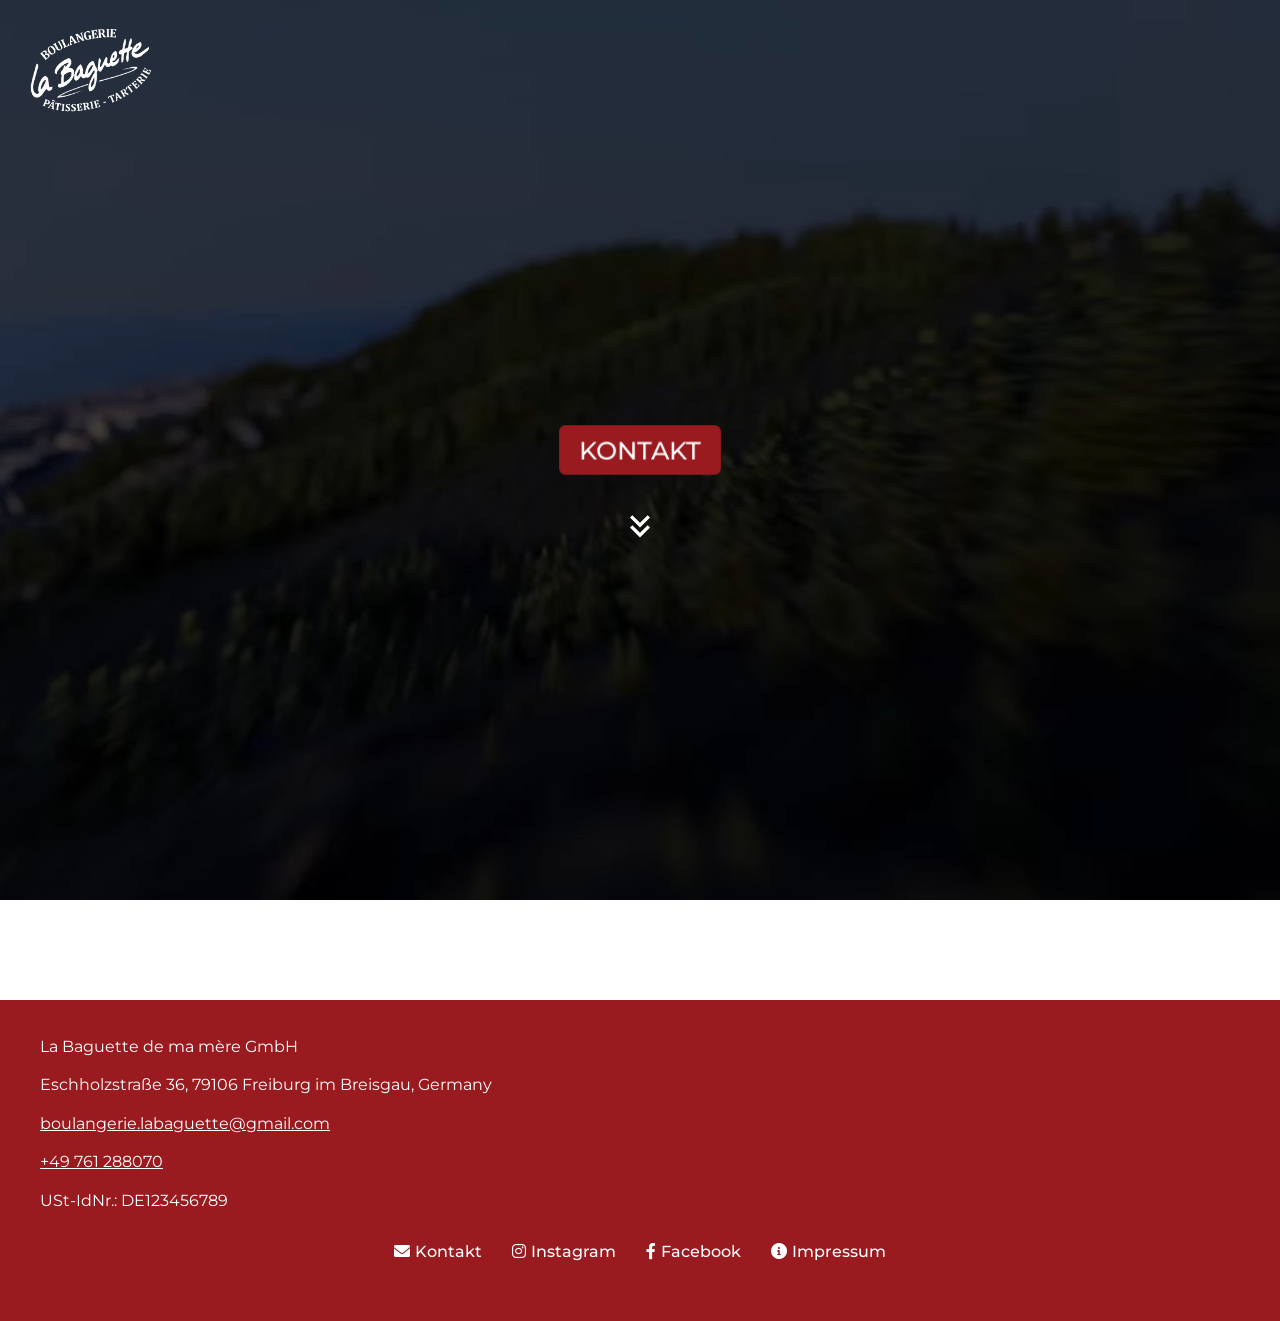
<file: public/index.html>
<!DOCTYPE html>
<html lang="en">
<head>
    <meta charset="UTF-8">
    <meta name="viewport" content="width=device-width, initial-scale=1.0">
    <title>La Baguette</title>
    <link rel="icon" type="image/png" href="assets/labaguette_favicon.png">
    <link rel="stylesheet" href="styles.css">
    <link rel="stylesheet" href="https://cdnjs.cloudflare.com/ajax/libs/font-awesome/6.0.0-beta3/css/all.min.css" integrity="sha512-Fo3rlrZj/k7ujTnHq6IVr6+jw7nN1M/KsKggkLzEEFVnxnLf2LgpK4xQaTI6E1GTj/YpI0MVgJ9qBrid78XpBw==" crossorigin="anonymous" referrerpolicy="no-referrer" />
</head>
<body>
    <div class="video-background">
        <video autoplay muted loop playsinline id="background-video">
            <source src="assets/intro_video.webm" type="video/webm">
        </video>
    </div>
    <div class="logo">
        <img src="assets/labaguette_logo_white.png" alt="La Baguette Logo" id="logo-image">
    </div>
    <div class="content">
        <a href="mailto:boulangerie.labaguette@gmail.com?subject=Bestellung&body=Bitte geben Sie Ihre Anfrage ein:" class="button" id="kontakt-button">KONTAKT</a>
        <div class="scroll-indicator" aria-hidden="true">
            <svg class="scroll-icon" viewBox="0 0 24 24" aria-hidden="true" focusable="false">
                <path d="M12 13.5l-6-6 1.41-1.41L12 10.67l4.59-4.58L18 7.5l-6 6z" />
                <path d="M12 19.5l-6-6 1.41-1.41L12 16.67l4.59-4.58L18 13.5l-6 6z" />
            </svg>
        </div>
    </div>
    <footer class="impressum">
        <div class="angaben">
            <p>La Baguette de ma mère GmbH</p>
            <p>Eschholzstraße 36, 79106 Freiburg im Breisgau, Germany</p>
            <p><a href="mailto:boulangerie.labaguette@gmail.com?subject=Kontakt&body=Bitte geben Sie Ihre Anfrage ein:">boulangerie.labaguette@gmail.com</a></p>
            <p><a href="tel:+4976151468144">+49 761 288070</a></p>

            <p>USt-IdNr.: DE123456789</p>
        </div>
        
        <!-- Footer Navigation Links -->
        <nav class="footer-nav">
            <ul>
                <li><a href="mailto:boulangerie.labaguette@gmail.com?subject=Kontakt&body=Bitte geben Sie Ihre Anfrage ein:"><i class="fas fa-envelope"></i>Kontakt</a></li>
                <li><a href="https://www.instagram.com/labaguette_freiburg/reels/" target="_blank" rel="noopener noreferrer"><i class="fab fa-instagram"></i>Instagram</a></li>
                <li><a href="https://www.facebook.com/share/19wDKgj8uD/?mibextid=wwXIfr" target="_blank" rel="noopener noreferrer"><i class="fab fa-facebook-f"></i>Facebook</a></li>
                 <!-- <li><a href="#geschichte"><i class="fas fa-book"></i>Geschichte</a></li>-->
                <li><a href="impressum.html"><i class="fas fa-info-circle"></i>Impressum</a></li>
            </ul>
        </nav>
    </footer>
    <script src="scripts.js"></script>
</body>
</html>
</file>
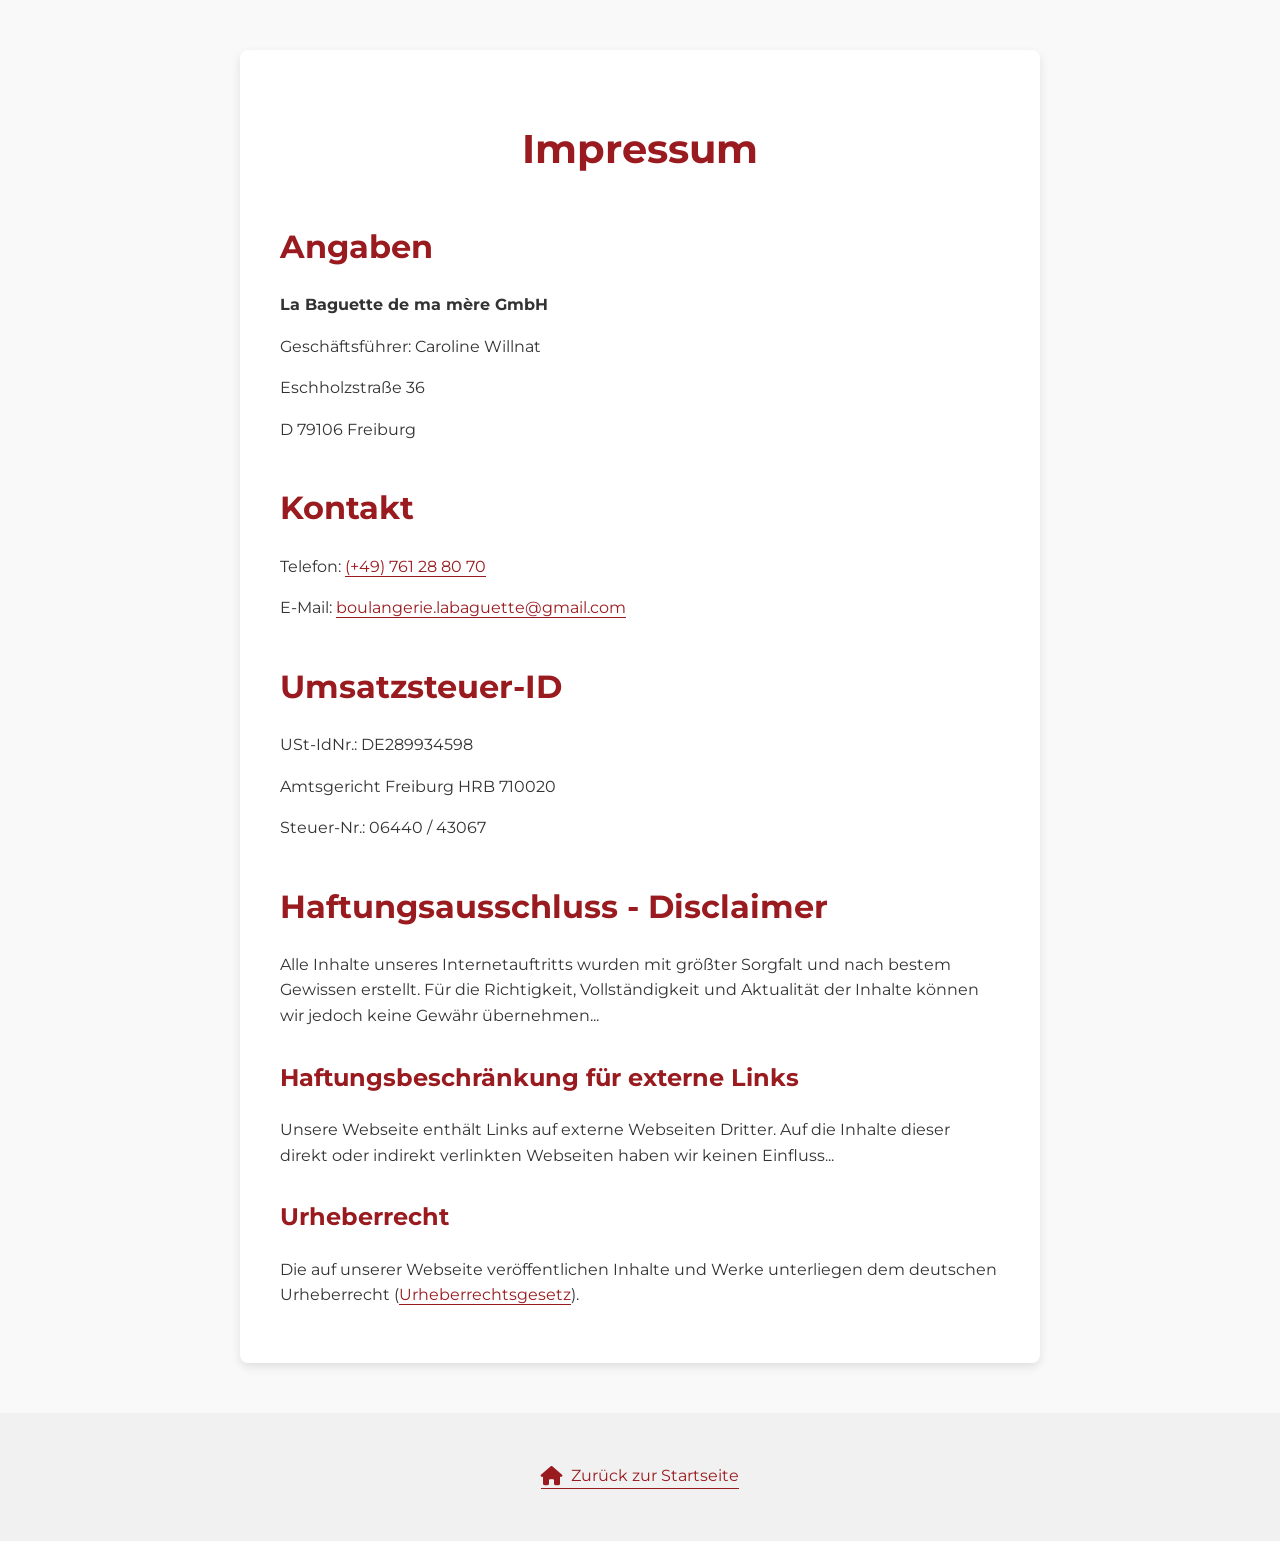
<file: public/impressum.html>
<!DOCTYPE html>
<html lang="de">
<head>
    <meta charset="UTF-8">
    <meta name="viewport" content="width=device-width, initial-scale=1.0">
    <title>Impressum - La Baguette</title>
    <link rel="icon" type="image/png" href="assets/labaguette_favicon.png">
    <!-- Include Font Awesome for icons (optional) -->
    <link rel="stylesheet" href="https://cdnjs.cloudflare.com/ajax/libs/font-awesome/6.0.0-beta3/css/all.min.css" integrity="sha512-Fo3rlrZj/k7ujTnHq6IVr6+jw7nN1M/KsKggkLzEEFVnxnLf2LgpK4xQaTI6E1GTj/YpI0MVgJ9qBrid78XpBw==" crossorigin="anonymous" referrerpolicy="no-referrer" />
    <!-- Link to the new Impressum CSS -->
    <link rel="stylesheet" href="impressum.css">
</head>
<body>

    <div class="content">
        <h1>Impressum</h1>
        
        <section>
            <h2>Angaben</h2>
            <p><strong>La Baguette de ma mère GmbH</strong></p>
            <p>Geschäftsführer: Caroline Willnat</p>
            <p>Eschholzstraße 36</p>
            <p>D 79106 Freiburg</p>
        </section>
        
        <section>
            <h2>Kontakt</h2>
            <p>Telefon: <a href="tel:+49761288070">(+49) 761 28 80 70</a></p>
            <p>E-Mail: <a href="mailto:boulangerie.labaguette@gmail.com">boulangerie.labaguette@gmail.com</a></p>
        </section>
        
        <section>
            <h2>Umsatzsteuer-ID</h2>
            <p>USt-IdNr.: DE289934598</p>
            <p>Amtsgericht Freiburg HRB 710020</p>
            <p>Steuer-Nr.: 06440 / 43067</p>
        </section>
        
        <section>
            <h2>Haftungsausschluss - Disclaimer</h2>
            <p>Alle Inhalte unseres Internetauftritts wurden mit größter Sorgfalt und nach bestem Gewissen erstellt. Für die Richtigkeit, Vollständigkeit und Aktualität der Inhalte können wir jedoch keine Gewähr übernehmen...</p>
    
            <h3>Haftungsbeschränkung für externe Links</h3>
            <p>Unsere Webseite enthält Links auf externe Webseiten Dritter. Auf die Inhalte dieser direkt oder indirekt verlinkten Webseiten haben wir keinen Einfluss...</p>
            
            <h3>Urheberrecht</h3>
            <p>Die auf unserer Webseite veröffentlichen Inhalte und Werke unterliegen dem deutschen Urheberrecht (<a href="http://www.gesetze-im-internet.de/bundesrecht/urhg/gesamt.pdf" target="_blank" rel="noopener noreferrer">Urheberrechtsgesetz</a>).</p>
        </section>
    </div>
    
    <footer class="impressum-footer">
        <nav class="footer-nav">
            <ul>
                <li><a href="index.html"><i class="fas fa-home"></i>Zurück zur Startseite</a></li>
            </ul>
        </nav>
    </footer>

</body>
</html>
</file>
